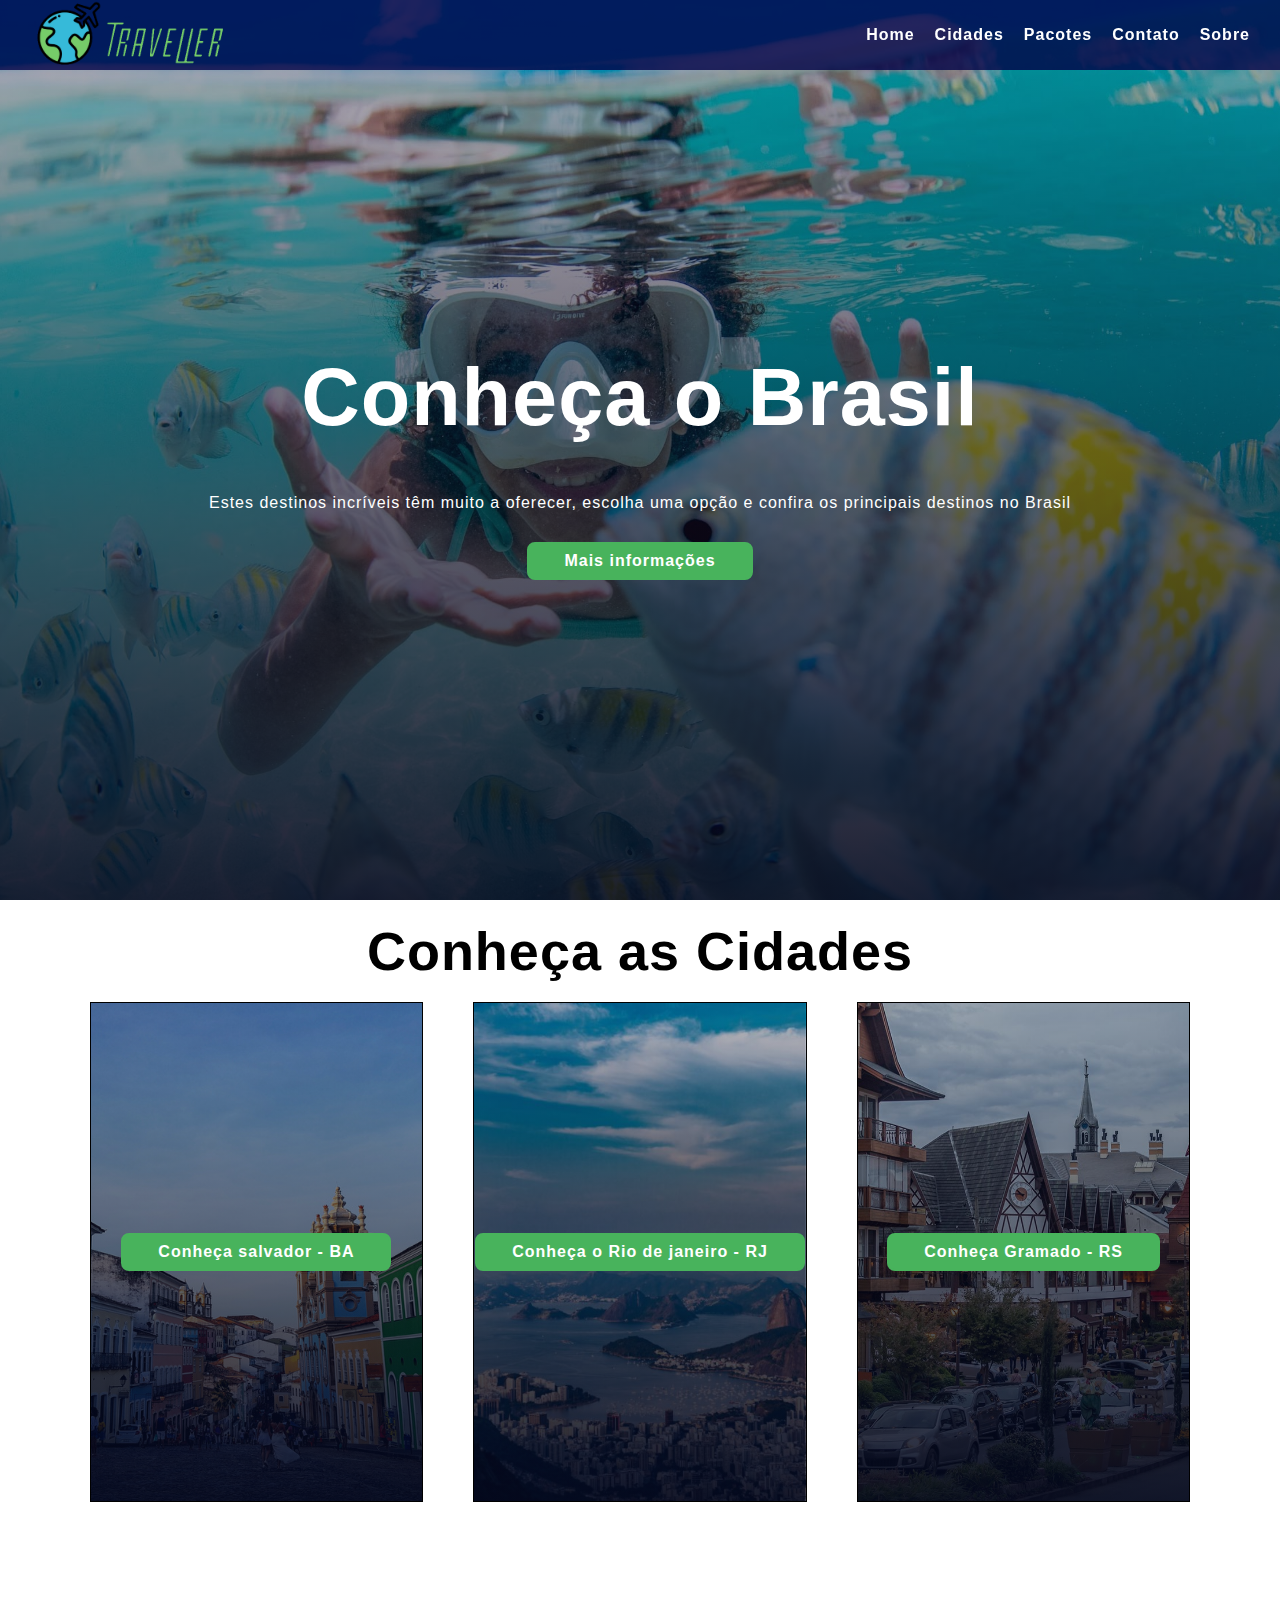
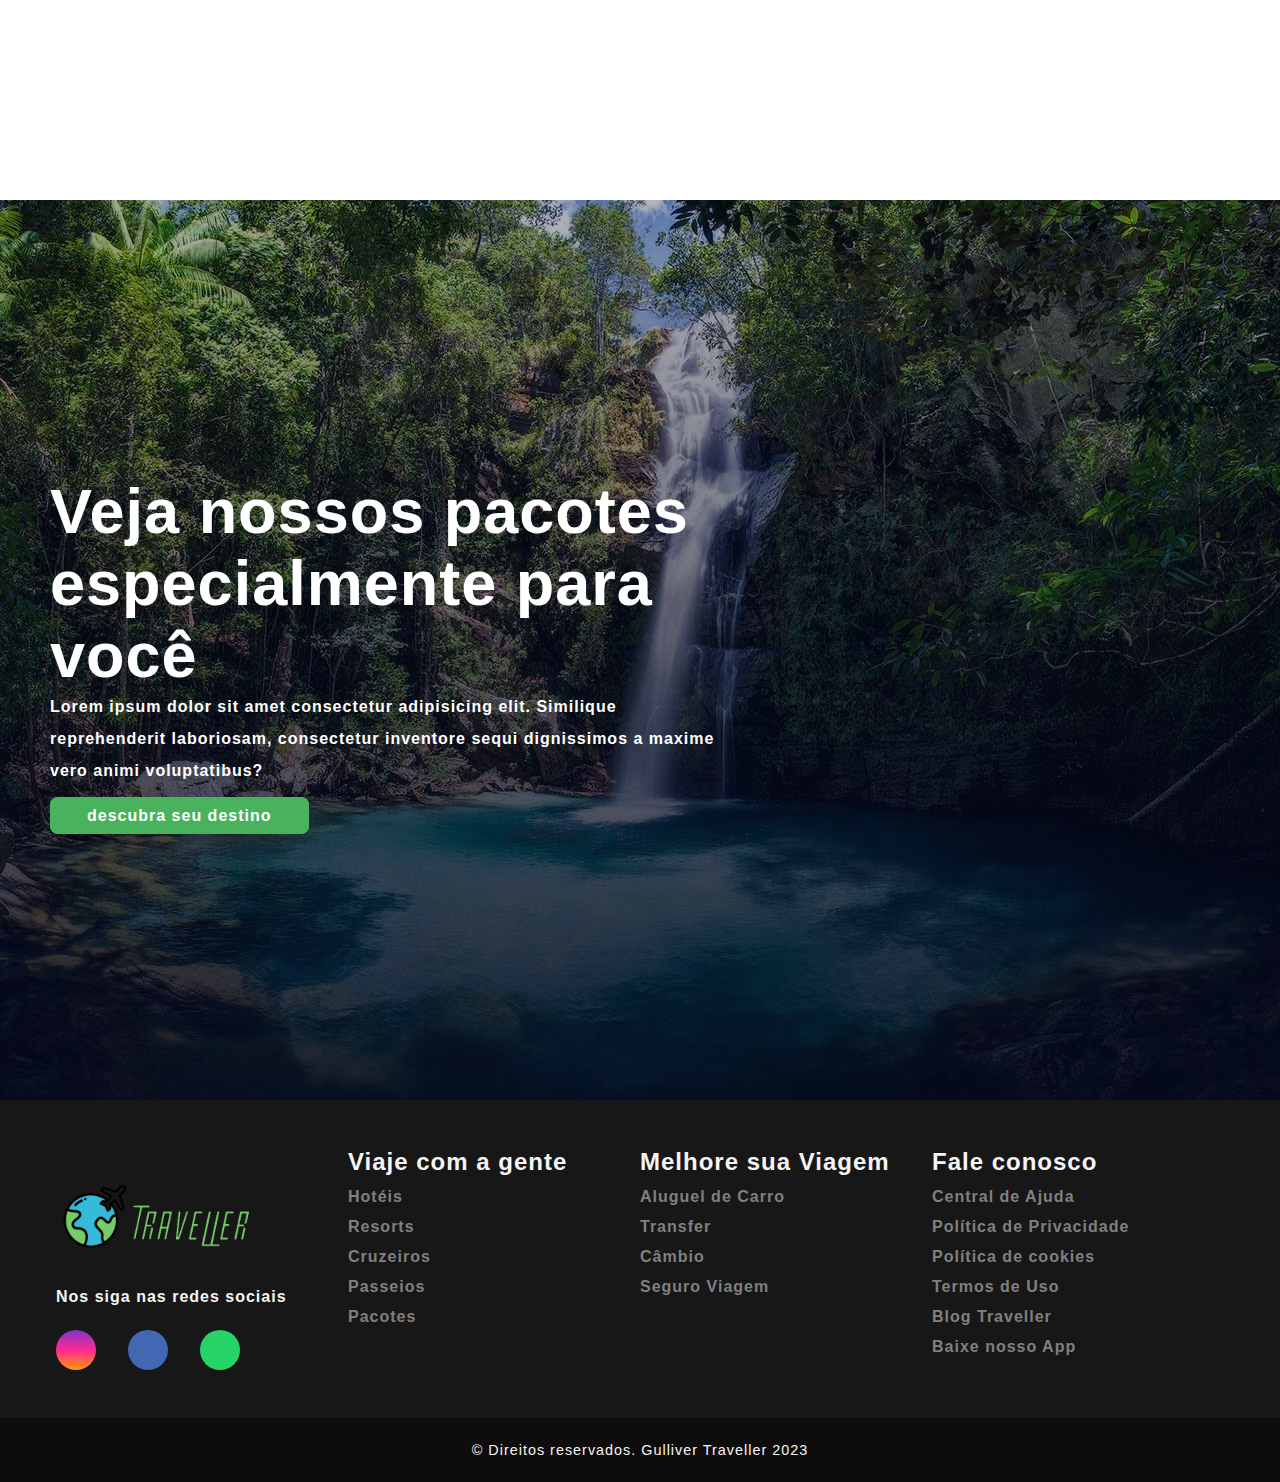
<file: arquivos/index.html>
<!DOCTYPE html>
<html lang="pt-BR">

<head>

    <!-- fontes utilizadas -->
    <link rel="preconnect" href="https://fonts.googleapis.com">
    <link rel="preconnect" href="https://fonts.gstatic.com" crossorigin>
    <link href="https://fonts.googleapis.com/css2?family=Poppins:wght@200&display=swap" rel="stylesheet">
    <!-- Link icones do footer -->
    <link rel="stylesheet" href="https://cdnjs.cloudflare.com/ajax/libs/font-awesome/6.2.1/css/all.min.css" integrity="sha512-MV7K8+y+gLIBoVD59lQIYicR65iaqukzvf/nwasF0nqhPay5w/9lJmVM2hMDcnK1OnMGCdVK+iQrJ7lzPJQd1w==" crossorigin="anonymous" referrerpolicy="no-referrer" />

    
    <!--  -->
    <meta charset="UTF-8">
    <meta http-equiv="X-UA-Compatible" content="IE=edge">
    <meta name="viewport" content="width=device-width, initial-scale=1.0">
    <title>Gulliver Traveller</title>

   <!-- link css -->
    <link rel="stylesheet" href="css/style.css">

</head>

<body>

  <!-- guia da pagina -->
    <header class="header-page" id="inicio">
    <div class="header-logo" ><img src="images/Traveller.png" alt=""></div>
              <nav class="header-menu">
            <ul>
                <li><a href="#topo" class="menu-item">Home</a></li>
                <li><a href="#cidades" class="menu-item">Cidades</a></li>
                <li><a href="#pacotes" class="menu-item">Pacotes</a></li>
                <li><a href="#gallery" class="menu-item">Contato</a></li>
                <li><a href="" class="menu-item">Sobre</a></li>
            </ul>
        </nav>
    </header>
    <!-- fim do guia da pagina -->

    <!-- home -->
    <section class="home"id=topo>
        <h2>Conheça o Brasil</h2>
        <p>
          Estes destinos incríveis têm muito a oferecer,
          escolha uma opção e confira os principais destinos no Brasil
        </p>
        <a href="#cidades" class="btn">Mais informações</a>
    </section>
    <!-- fim da home -->

    <!-- cidades -->
    <section class="cidades" id="cidades">
        <h2>Conheça as Cidades</h2>
        <div class="cidades-icones">
            <div class="cidade-img1"><a href="images/Pelourinho -Salvador - Bahia.jpg" class="btn">Conheça salvador - BA</a></div>
            <div class="cidade-img2"><a href="" class="btn">Conheça o Rio de janeiro - RJ</a></div>
            <div class="cidade-img3"><a href="" class="btn">Conheça Gramado - RS</a></div>
       
          </div>
    </section>
    <!-- fim cidades -->

    <!-- conhecer os pacotes -->
    <section class="discover" id="pacotes">
        <div class="discover-content">
            <h2>Veja nossos pacotes especialmente para você</h2>
            <p>
                Lorem ipsum dolor sit amet consectetur adipisicing elit. Similique reprehenderit laboriosam, consectetur
                inventore sequi dignissimos a maxime vero animi voluptatibus?
            </p>
            <a href="/arquivos/pages/pacotes.html" class="btn">descubra seu destino</a>
        </div>
    </section>
    <!-- fim conhecer os pacotes -->

   


    <!-- rodape -->
    <footer>
      <div id="footer">
          <div id="footer_contatos">
            <div class="header-logo" ><img src="images/Traveller.png" alt=""></div>
              <p><b>Nos siga nas redes sociais</b></p>

              <div id="footer_social_media">
                  <a href="#" class="footer-link" id="instagram">
                      <i class="fa-brands fa-instagram"></i>
                  </a>

                  <a href="#" class="footer-link" id="facebook">
                      <i class="fa-brands fa-facebook-f"></i>
                  </a>

                  <a href="#" class="footer-link" id="whatsapp">
                      <i class="fa-brands fa-whatsapp"></i>
                  </a>
              </div>
          </div>
          
          <ul class="footer-lista">
              <li>
                  <h2>Viaje com a gente</h2>
              </li>
              <li>
                  <a href="#" class="footer-link">Hotéis</a>
              </li>
              <li>
                  <a href="#" class="footer-link">Resorts</a>
              </li>
              <li>
                  <a href="#" class="footer-link">Cruzeiros</a>
              </li>
              <li>
                <a href="#" class="footer-link">Passeios</a>
            </li>
            <li>
              <a href="#" class="footer-link">Pacotes</a>
          </li>
          </ul>

          <ul class="footer-lista">
              <li>
                  <h2>Melhore sua Viagem</h2>
              </li>
              <li>
                  <a href="#" class="footer-link">Aluguel de Carro</a>
              </li>
              <li>
                  <a href="#" class="footer-link">Transfer</a>
              </li>
              <li>
                  <a href="#" class="footer-link">Câmbio</a>
              </li>
              <li>
                <a href="#" class="footer-link">Seguro Viagem</a>
            </li>
          </ul>

          <ul class="footer-lista">
            <li>
                <h2>Fale conosco</h2>
            </li>
            <li>
                <a href="#" class="footer-link">Central de Ajuda</a>
            </li>
            <li>
                <a href="#" class="footer-link">Política de Privacidade</a>
            </li>
            <li>
                <a href="#" class="footer-link">Política de cookies</a>
            </li>
            <li>
              <a href="#" class="footer-link">Termos de Uso</a>
          </li>
          <li>
            <a href="#" class="footer-link">Blog Traveller</a>
        </li>
        <li>
          <a href="#" class="footer-link">Baixe nosso App</a>
      </li>
        </ul>
      </div>

      <div id="footer_copyright">
          &#169
          Direitos reservados. Gulliver Traveller 2023
      </div>
  </footer>

</body>

</html>
</file>
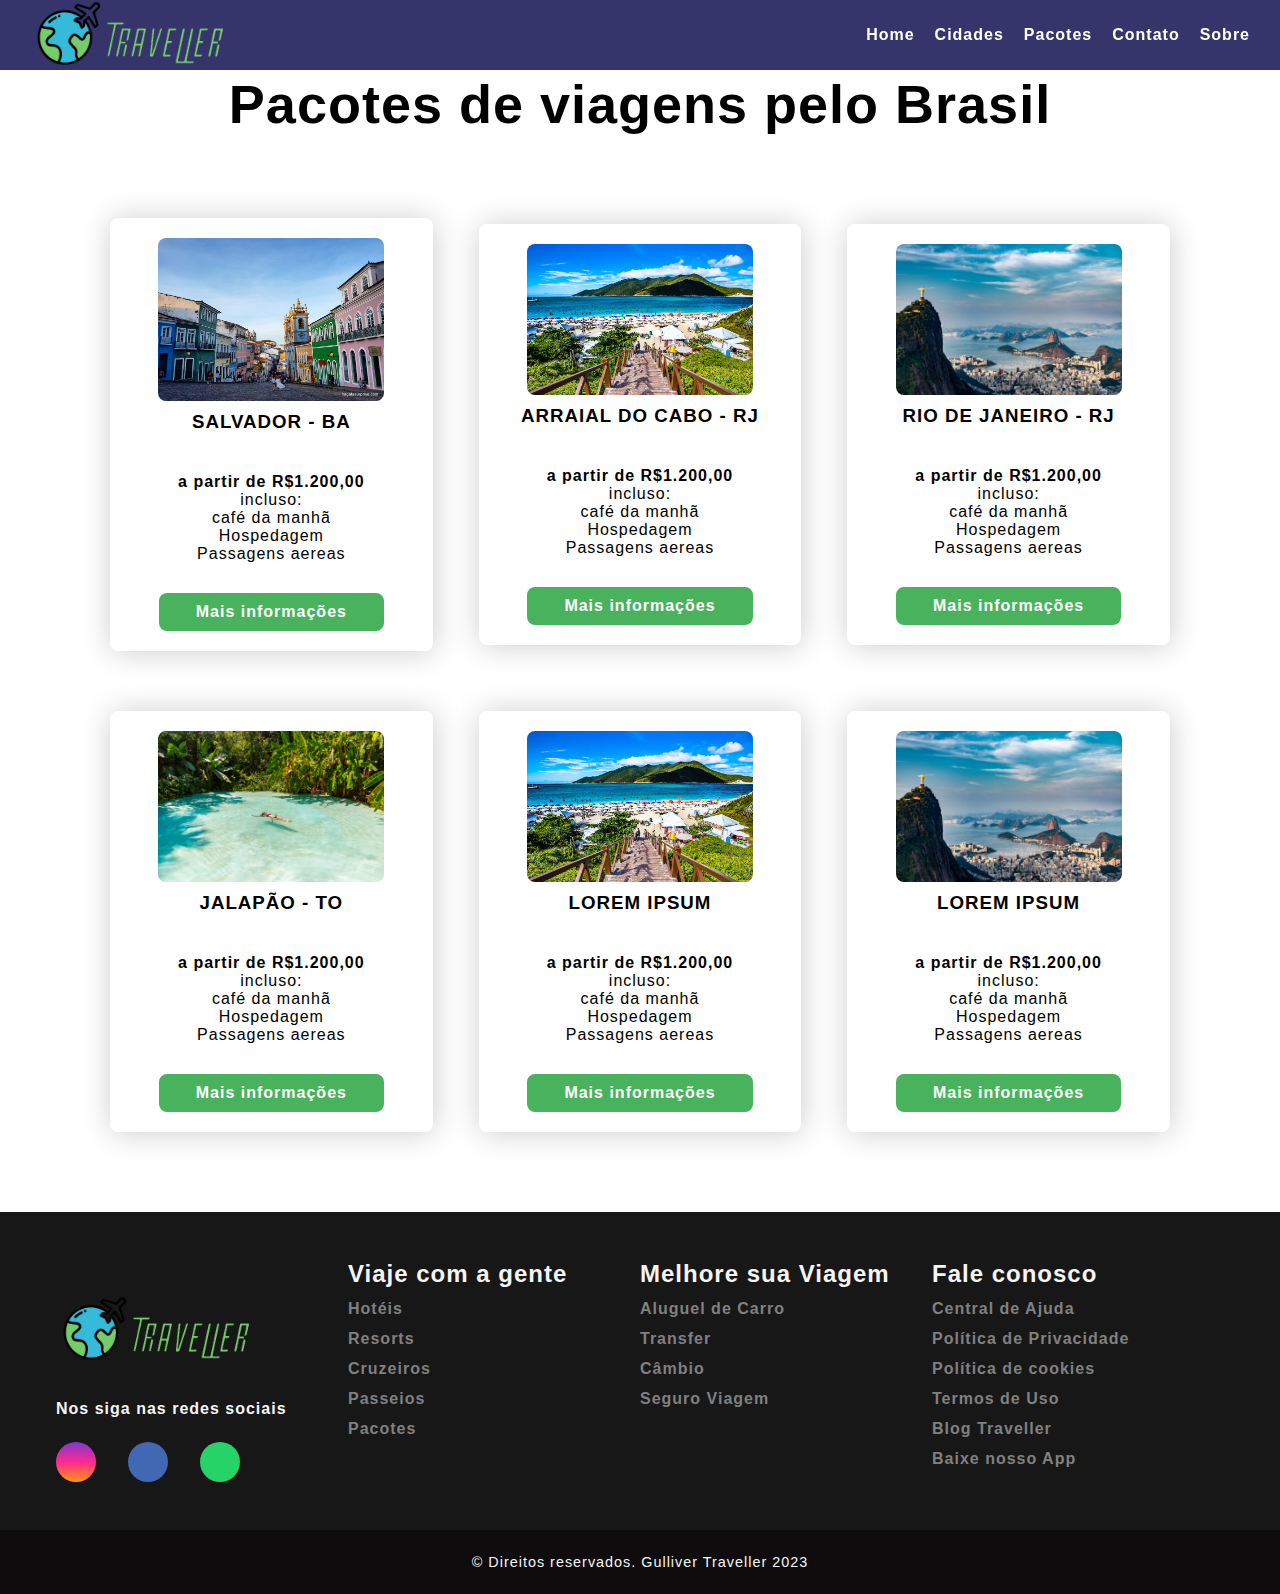
<file: arquivos/pages/pacotes.html>
<!DOCTYPE html>
<html lang="pt-BR">

<head>

    <!-- fontes utilizadas -->
    <link rel="preconnect" href="https://fonts.googleapis.com">
    <link rel="preconnect" href="https://fonts.gstatic.com" crossorigin>
    <link href="https://fonts.googleapis.com/css2?family=Poppins:wght@200&display=swap" rel="stylesheet">

    <!-- Link icones do footer -->
    <link rel="stylesheet" href="https://cdnjs.cloudflare.com/ajax/libs/font-awesome/6.2.1/css/all.min.css" integrity="sha512-MV7K8+y+gLIBoVD59lQIYicR65iaqukzvf/nwasF0nqhPay5w/9lJmVM2hMDcnK1OnMGCdVK+iQrJ7lzPJQd1w==" crossorigin="anonymous" referrerpolicy="no-referrer" />
    
    <!--  -->
    <meta charset="UTF-8">
    <meta http-equiv="X-UA-Compatible" content="IE=edge">
    <meta name="viewport" content="width=device-width, initial-scale=1.0">
    <title>Gulliver Traveller</title>

   <!-- link css -->
    <link rel="stylesheet" href="/arquivos/css/style.css">

</head>

<body>

  <!-- guia da pagina -->
  <header class="header-page">
    <div class="header-logo" ><img src="/arquivos/images/Traveller.png" alt=""></div>
        <nav class="header-menu">
            <ul>
                <li><a href="/arquivos/index.html" class="menu-item">Home</a></li>
                <li><a href="/arquivos/index.html#cidades" class="menu-item">Cidades</a></li>
                <li><a href="/arquivos/index.html#pacotes" class="menu-item">Pacotes</a></li>
                <li><a href="" class="menu-item">Contato</a></li>
                <li><a href="" class="menu-item">Sobre</a></li>
            </ul>
        </nav>
    </header>
    <!-- fim do guia da pagina -->


     <!-- guia de pacotes -->
     <article class="pacotes">

        <h2 class="pacotes-titulo">Pacotes de viagens pelo Brasil</h2>

        <section class="lista-de-pacotes">
           
            <!-- 1o. item -->
            <div class="itens-de-pacotes">
                <img src="/arquivos/images/Pelourinho -Salvador - Bahia.jpg" alt="salvador - bahia">
                <h3>Salvador - ba </h3>
                <p>
                    <ul>
                        <li class="valor">a partir de R$1.200,00</li>
                        <li>incluso:</li>
                        <li>café da manhã</li>
                        <li>Hospedagem</li>
                        <li>Passagens aereas</li>
                        
                    </ul>
                </p>
                <a href="" class="btn">Mais informações</a>
                <!-- fim 1o. item -->
            </div>

            <!-- 2o. item -->
            <div class="itens-de-pacotes">
                <img src="/arquivos/images/arraial do cabo.jpg" alt="arraial do cabo - rio de janeiro">
                <h3>arraial do cabo - rj</h3>
                <p> <ul>
                    <li class="valor">a partir de R$1.200,00</li>
                    <li>incluso:</li>
                    <li>café da manhã</li>
                    <li>Hospedagem</li>
                    <li>Passagens aereas</li>
                    
                </ul>
            </p>
                <a href="" class="btn">Mais informações</a>
                <!-- fim 2o. item -->
            </div>

            <!-- 3o. item -->
            <div class="itens-de-pacotes">
                <img src="/arquivos/images/rio de janeiro 1.jpg" alt="rio de janeiro - rio de janeiro">
                <h3>rio de janeiro - rj</h3>
                <p> <ul>
                    <li class="valor">a partir de R$1.200,00</li>
                    <li>incluso:</li>
                    <li>café da manhã</li>
                    <li>Hospedagem</li>
                    <li>Passagens aereas</li>
                    
                </ul>
            </p>
                <a href="" class="btn">Mais informações</a>
                <!-- fim 3o. item -->
            </div>

            <!-- 4o. item -->
            <div class="itens-de-pacotes">
                <img src="/arquivos/images/jalapao.jpg" alt="jalapão - tocantins">
                <h3>jalapão - to</h3>
                <p> <ul>
                    <li class="valor">a partir de R$1.200,00</li>
                    <li>incluso:</li>
                    <li>café da manhã</li>
                    <li>Hospedagem</li>
                    <li>Passagens aereas</li>
                    
                </ul>
            </p>
                <a href="" class="btn">Mais informações</a>
                <!-- fim 4o. item -->
            </div>

            <!-- 5o. item -->
            <div class="itens-de-pacotes">
                <img src="/arquivos/images/arraial do cabo.jpg" alt="lugar 5">
                <h3>Lorem Ipsum</h3>
                <p> <ul>
                    <li class="valor">a partir de R$1.200,00</li>
                    <li>incluso:</li>
                    <li>café da manhã</li>
                    <li>Hospedagem</li>
                    <li>Passagens aereas</li>
                    
                </ul>
            </p>
                <a href="" class="btn">Mais informações</a>
                <!-- fim 5o. item -->
            </div>

            <!-- 6o. item -->
            <div class="itens-de-pacotes">
                <img src="/arquivos/images/rio de janeiro 1.jpg" alt="lugar 6">
                <h3>Lorem Ipsum</h3>
                <p> <ul>
                    <li class="valor">a partir de R$1.200,00</li>
                    <li>incluso:</li>
                    <li>café da manhã</li>
                    <li>Hospedagem</li>
                    <li>Passagens aereas</li>
                    
                </ul>
            </p>
                <a href="" class="btn">Mais informações</a>
                <!-- fim 6o. item -->
            </div>

        </section>

    </article>
     <!-- fim da guia de pacotes -->
    
     <!-- rodape -->
    <footer>
        <div id="footer">
            <div id="footer_contatos">
              <div class="header-logo" ><img src="/arquivos/images/Traveller.png" alt=""></div>
                <p><b>Nos siga nas redes sociais</b></p>
  
                <div id="footer_social_media">
                    <a href="#" class="footer-link" id="instagram">
                        <i class="fa-brands fa-instagram"></i>
                    </a>
  
                    <a href="#" class="footer-link" id="facebook">
                        <i class="fa-brands fa-facebook-f"></i>
                    </a>
  
                    <a href="#" class="footer-link" id="whatsapp">
                        <i class="fa-brands fa-whatsapp"></i>
                    </a>
                </div>
            </div>
            
            <ul class="footer-lista">
                <li>
                    <h2>Viaje com a gente</h2>
                </li>
                <li>
                    <a href="#" class="footer-link">Hotéis</a>
                </li>
                <li>
                    <a href="#" class="footer-link">Resorts</a>
                </li>
                <li>
                    <a href="#" class="footer-link">Cruzeiros</a>
                </li>
                <li>
                  <a href="#" class="footer-link">Passeios</a>
              </li>
              <li>
                <a href="#" class="footer-link">Pacotes</a>
            </li>
            </ul>
  
            <ul class="footer-lista">
                <li>
                    <h2>Melhore sua Viagem</h2>
                </li>
                <li>
                    <a href="#" class="footer-link">Aluguel de Carro</a>
                </li>
                <li>
                    <a href="#" class="footer-link">Transfer</a>
                </li>
                <li>
                    <a href="#" class="footer-link">Câmbio</a>
                </li>
                <li>
                  <a href="#" class="footer-link">Seguro Viagem</a>
              </li>
            </ul>
  
            <ul class="footer-lista">
              <li>
                  <h2>Fale conosco</h2>
              </li>
              <li>
                  <a href="#" class="footer-link">Central de Ajuda</a>
              </li>
              <li>
                  <a href="#" class="footer-link">Política de Privacidade</a>
              </li>
              <li>
                  <a href="#" class="footer-link">Política de cookies</a>
              </li>
              <li>
                <a href="#" class="footer-link">Termos de Uso</a>
            </li>
            <li>
              <a href="#" class="footer-link">Blog Traveller</a>
          </li>
          <li>
            <a href="#" class="footer-link">Baixe nosso App</a>
        </li>
          </ul>
        </div>
  
        <div id="footer_copyright">
            &#169
            Direitos reservados. Gulliver Traveller 2023
         </div>
    </footer>
    <!-- fim rodape -->
    
</body>
</html>
</file>
<file: arquivos/css/style.css>
* {
    margin: 0;
    padding: 0;
    box-sizing: border-box;
    
}

html {
    scroll-behavior: smooth;
}

:root {
    --color-light: #ffffff;
    --color-orange: #48b35c;
    --color-blue: rgb(12, 7, 39);
    --border-radius: 8px;
    --transition: 0.7s;
    --gradiente-start: rgba(4, 9, 30, .3);
    --gradiente-end: rgba(4, 9, 30, .9);
}

/************** formatações gerais ************/
body {
    font-family: 'Poppins', sans-serif;
}

ul, ol {
    list-style: none;
}

a {
    text-decoration: none;
    color: var(--color-light);
    font-weight: 700;
    transition: color var(--transition);
}

a:hover {
    color: var(--color-orange);
}

img {
    width: 100%;
}

/************** fim formatações gerais *********/


/************** Header *********/
.header-page {
    width: 100%;
    height: 70px;
    padding: 0 30px;
    display: flex;
    align-items: center;
    justify-content: space-between;
    position: fixed;
    top: 0;
    left: 0;
    z-index: 1;
    background-color: rgba(1, 1, 70, 0.795);
}

.header-menu ul {
    display: flex;
}

.header-menu li {
    margin-left: 20px;
}

.header-title {
    color: var(--color-light);
    font: 32px;
}

.header-span {
    background-color: var(--color-orange);
    padding: 5px;
    border-radius: var(--border-radius);
}

.header-logo {
    height: 140px;
    width: 200px;
}

/************** Fim Header *********/

/************** home *********/
.home {
    width: 100%;
    min-height: 100vh;
    background-image: linear-gradient(var(--gradiente-start), var(--gradiente-end)),
        url(/arquivos/images/maragogi1.jpg);
    background-repeat: no-repeat;
    background-size: cover;
    background-position: 50%;
    display: flex;
    flex-direction: column;
    align-items: center;
    justify-content: center;
    color: var(--color-light);
    text-align: center;
}

.home h2 {
    font-size: 9vmin;
    margin: 30px 0;
}

.home p {
    width: 70%;
    margin: 20px 0 30px;
}

.btn {
    background-color: var(--color-orange);
    border: 2px solid var(--color-orange);
    padding: 8px 35px;
    border-radius: var(--border-radius);
    transition: var(--transition);
}

.btn:hover {
    background-color: transparent;
}


/* ************* Fim Home******** */

/* cidades */
.cidades {
    width: 90%;
    margin: auto;
    min-height: 100vh;
    padding: 20px;
}

.cidades h2 {
    text-align: center;
    font-size: 6vmin;
}

.cidades-icones {
    margin: 20px 0;
    width: 100%;
    display: flex;
    align-items: center;
    justify-content: center;
    flex-wrap: wrap;
    gap: 50px;
    
}

.cidades-icones div {
    width: 30%;
    height: 500px;
    border: 1px solid #000;
    display: flex;
    align-items: center;
    justify-content: center;
    background-repeat: no-repeat;
    background-position: center;
    background-size: cover;
    
}

.cidade-img1 {
    background-image: linear-gradient(var(--gradiente-start), var(--gradiente-end)),
        url(/arquivos/images/Pelourinho\ -Salvador\ -\ Bahia.jpg);
}

.cidade-img2 {
    background-image: linear-gradient(var(--gradiente-start), var(--gradiente-end)),
        url(/arquivos/images/rio\ de\ janeiro\ 1.jpg);
}

.cidade-img3 {
    background-image: linear-gradient(var(--gradiente-start), var(--gradiente-end)),
        url(/arquivos/images/gramado1.jpg);
}

/* Fim cidades */

/* discover  */

.discover {
    width: 100%;
    min-height: 100vh;
    background-image: linear-gradient(var(--gradiente-start), var(--gradiente-end)),
    url(/arquivos/images/brasil.jpg);
    background-position: 50%;
    background-repeat: no-repeat;
    background-size: cover;
    display: flex;
    align-items: center;
}

.discover-content {
    width: 60%;
    padding: 50px;
    color: var(--color-light);
}

.discover-content h2 {
    font-size: 7vmin;
}

.discover-content p {
    font-weight: 600;
    margin-bottom: 20px;
    line-height: 32px;

}
/* Fim discover  */



/* pacotes */
.pacotes {
    width: 90%;
    min-height: 100vh;
    margin: 50px auto;

}

.pacotes-titulo {
    margin: 30px;
    text-align: center;
    font-size: 6vmin;
    padding: 2%;
}

.lista-de-pacotes {
    width: 100%;
    display: flex;
    flex-wrap: wrap;
    align-items: center;
    justify-content: space-evenly;
}

.itens-de-pacotes {
    width: 28%;
    margin: 30px 0;
    text-align: center;
    display: flex;
    flex-direction: column;
    align-items: center;
    justify-content: center;
    padding: 20px;
    box-shadow: 1px 1px 30px #ccc;
    border-radius: var(--border-radius);  
    transition: var(--transition);  
}

.itens-de-pacotes:hover {
    transform: scale(1.1);
}

.itens-de-pacotes img {
    width: 80%;
    border-radius: var(--border-radius);
}

.itens-de-pacotes h3 {
  margin: 10px 0;
  font-weight: 800;
  text-transform: uppercase;
}
.itens-de-pacotes p {
    margin-bottom: 30px;
    width: 80%;
 
}

.valor{
    font-weight: 700;

}
/* fim pacotes */

/* Começo Footer */
* {
    font-family: 'Inter', sans-serif;
    margin: 0;
    padding: 0;
    box-sizing: border-box;
    letter-spacing: 1px;
}

.logo {
    height: 150px;
    width: 150px;
}

footer {
    width: 100%;
    color: #f5f5f5;
}

.footer-link {
    text-decoration: none;
}

#footer {
    background-color: #171717;
    display: grid;
    grid-template-columns: repeat(4, 1fr);
    padding: 3rem 3.5rem;
}

#footer_social_media {
    display: flex;
    gap: 2rem;
    margin-top: 1.5rem;
} 

#footer_social_media .footer-link {
    display: flex;
    align-items: center;
    justify-content: center;
    height: 2.5rem;
    width: 2.5rem;
    color: #f5f5f5;
    border-radius: 50%;
    transition: 0.4s;
}

#footer_social_media .footer-link i {
    font-size: 1.25rem;    
}

#footer_social_media .footer-link:hover {
    opacity: 0.8;
}

#instagram {
    background: linear-gradient(#7f37c9, #ff2992, #ff9807);
}

#facebook {
    background-color: #4267b3;
}

#whatsapp {
    background-color: #25d366;
}

.footer-lista {
    display: flex;
    flex-direction: column;
    gap: 0.75rem;
    list-style: none;
}

.footer-lista .footer-link {
    color: grey;
    transition: 0.3s;
}

.footer-lista .footer-link:hover {
    color: #25d366;
}

#footer_copyright {
    display: flex;
    justify-content: center;
    background-color:#0e0c0c;
    font-size: 0.9rem;
    padding: 1.5rem;
    font-weight: 100;
}
/* Fim Footer */
</file>
